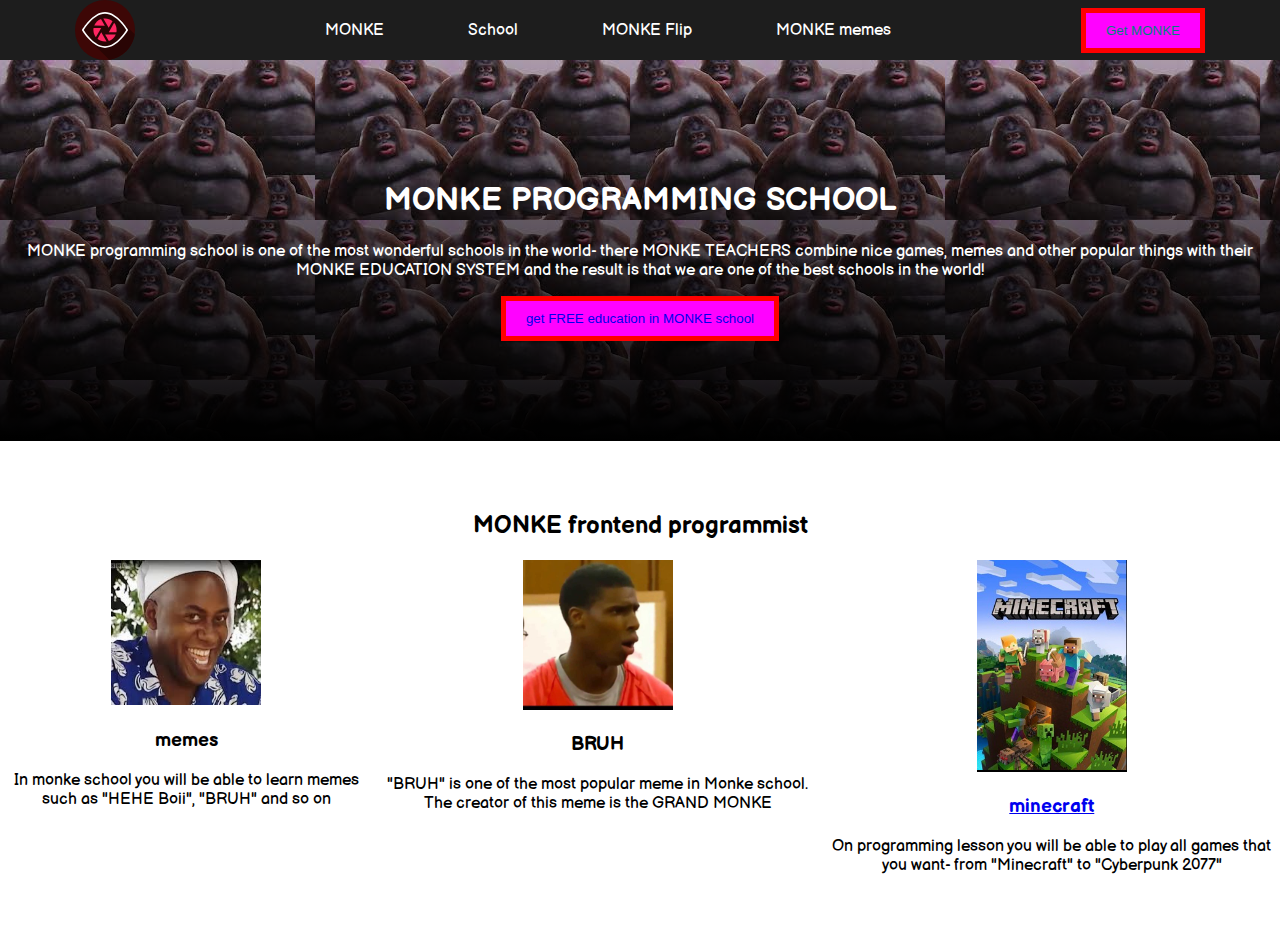
<file: index.html>
<!DOCTYPE html>
<html lang="en">
<head>
    <meta charset="UTF-8">
    <meta http-equiv="X-UA-Compatible" content="IE=edge">
    <meta name="viewport" content="width=device-width, initial-scale=1.0">
    <title>monke</title>
    <link rel="stylesheet" href="style.css">
    <link rel="preconnect" href="https://fonts.gstatic.com">
<link href="https://fonts.googleapis.com/css2?family=Balsamiq+Sans:ital,wght@0,700;1,400&display=swap" rel="stylesheet">
</head>
<body>
    <header>
        <img src="free-icon-capture-552251.svg" alt="" width="60">
        <nav>
            <a href="https://www.youtube.com/results?search_query=monke" target="_blank">MONKE</a>
            <a href="https://www.youtube.com/results?search_query=school" target="_blank">School</a>
            <a href="https://www.youtube.com/watch?v=cTiC_ZFVxGU" target="_blank">MONKE Flip</a>
            <a href="https://www.youtube.com/results?search_query=monke+memes" target="_blank">MONKE memes</a>
        </nav>
        <button>Get MONKE</button>
    </header>
    <main>
        <div class="first">
            <h1>MONKE PROGRAMMING SCHOOL</h1>
            <p>MONKE programming school is one of the most wonderful schools in the world- there MONKE TEACHERS combine nice games, memes and other popular things with their MONKE EDUCATION SYSTEM and the result is that we are one of the best schools in the world!</p>
            <button><a href="animation.html">get FREE education in MONKE school</a> </button>
        </div>
        <div class="second">
            <h2>MONKE frontend programmist</h2>
            <div class="skills">
                <div>
                    <img src="HEHE.jpg" alt="" width="150">
                    <h3>memes</h3>
                    In monke school you will be able to learn memes such as "HEHE Boii", "BRUH" and so on
                </div>
                <div>
                    <img src="BRUH2.jpg" alt="" width="150">
                    <h3>BRUH</h3>
                    "BRUH" is one of the most popular meme in Monke school. The creator of this meme is the GRAND MONKE
                </div>
                <div>
                    <img src="OBEME.jpg" alt="" width="150">
                    <h3>
                        <a href="css.html.html">minecraft</a>
                    </h3>
                    On programming lesson you will be able to play all games that you want- from "Minecraft" to "Cyberpunk 2077"
                </div>
            </div>
        </div>
    </main>
    <footer>

    </footer>
</body>
</html>
</file>
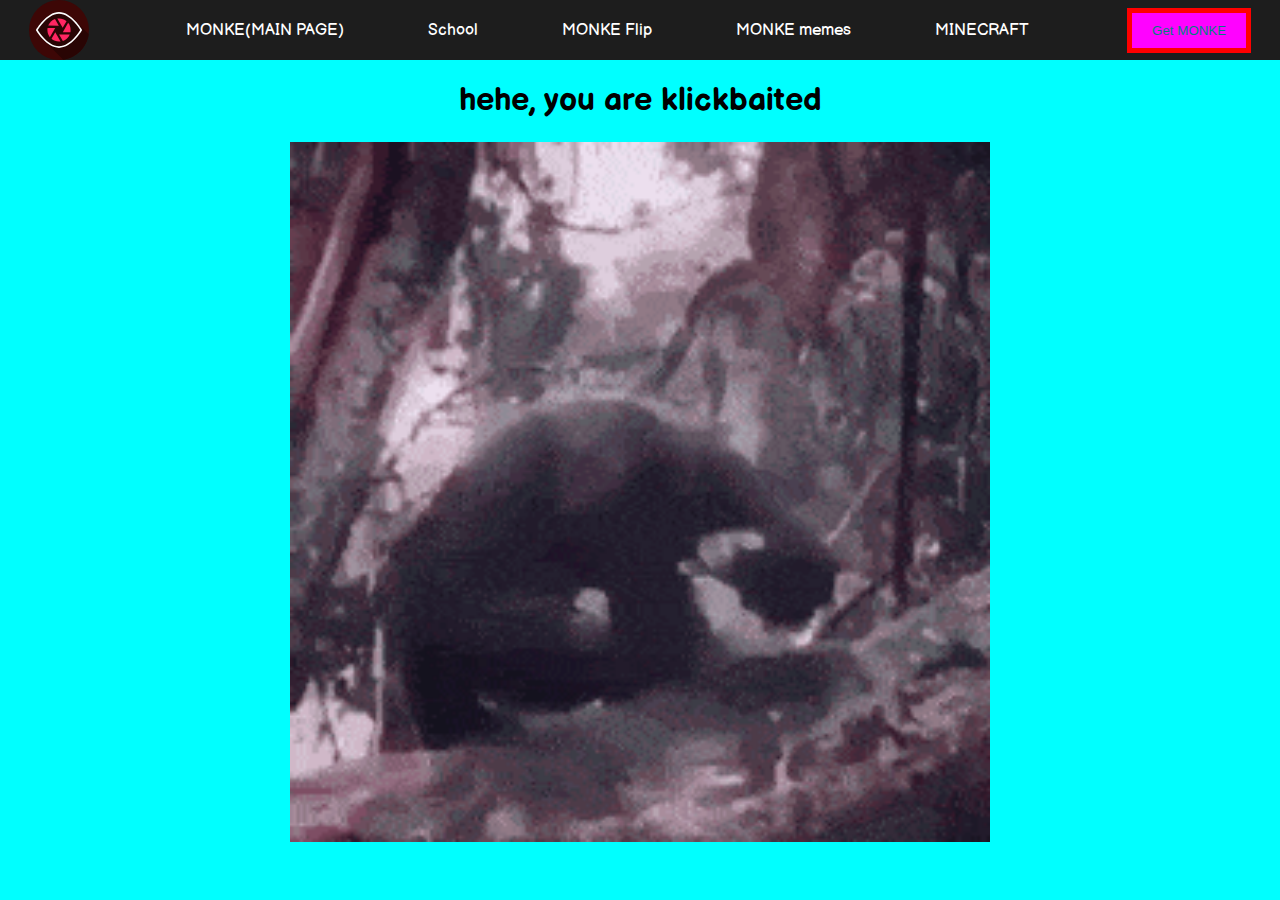
<file: animation.html>
<!DOCTYPE html>
<html lang="en">
<head>
    <meta charset="UTF-8">
    <meta http-equiv="X-UA-Compatible" content="IE=edge">
    <meta name="viewport" content="width=device-width, initial-scale=1.0">
    <title>monke</title>
    <link rel="stylesheet" href="style.css">
    <link rel="preconnect" href="https://fonts.gstatic.com">
<link href="https://fonts.googleapis.com/css2?family=Balsamiq+Sans:ital,wght@0,700;1,400&display=swap" rel="stylesheet">
</head>
<body>
    <header>
        <img src="free-icon-capture-552251.svg" alt="" width="60">
        <nav>
            <a href="http://127.0.0.1:5500/index.html" target="_blank">MONKE(MAIN PAGE)</a>
            <a href="https://www.youtube.com/results?search_query=school" target="_blank">School</a>
            <a href="https://www.youtube.com/watch?v=cTiC_ZFVxGU" target="_blank">MONKE Flip</a>
            <a href="https://www.youtube.com/results?search_query=monke+memes" target="_blank">MONKE memes</a>
            <a href="https://www.minecraft.net/ru-ru/get-minecraft">MINECRAFT</a>
        </nav>
        <button>Get MONKE</button>
    </header>
    <main>
       <h1>hehe, you are klickbaited</h1>
       <img class="poor" src="BRUH3.gif" alt="" width="700">
    </main>
    <footer>

    </footer>
</body>
</html>
</file>
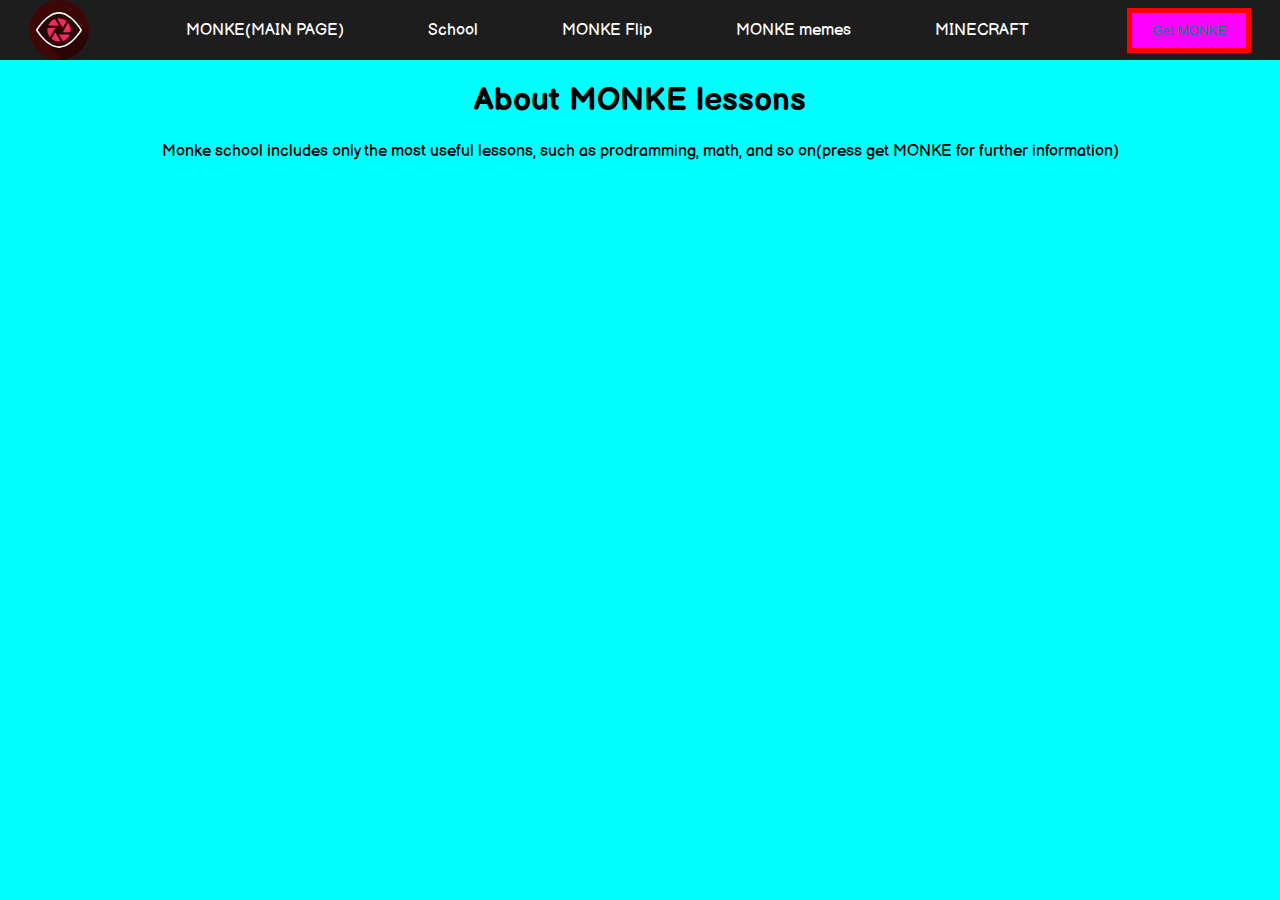
<file: css.html.html>
<!DOCTYPE html>
<html lang="en">
<head>
    <meta charset="UTF-8">
    <meta http-equiv="X-UA-Compatible" content="IE=edge">
    <meta name="viewport" content="width=device-width, initial-scale=1.0">
    <title>monke</title>
    <link rel="stylesheet" href="style.css">
    <link rel="preconnect" href="https://fonts.gstatic.com">
<link href="https://fonts.googleapis.com/css2?family=Balsamiq+Sans:ital,wght@0,700;1,400&display=swap" rel="stylesheet">
</head>
<body>
    <header>
        <img src="free-icon-capture-552251.svg" alt="" width="60">
        <nav>
            <a href="http://127.0.0.1:5500/index.html" target="_blank">MONKE(MAIN PAGE)</a>
            <a href="https://www.youtube.com/results?search_query=school" target="_blank">School</a>
            <a href="https://www.youtube.com/watch?v=cTiC_ZFVxGU" target="_blank">MONKE Flip</a>
            <a href="https://www.youtube.com/results?search_query=monke+memes" target="_blank">MONKE memes</a>
            <a href="https://www.minecraft.net/ru-ru/get-minecraft">MINECRAFT</a>
        </nav>
        <button>Get MONKE</button>
    </header>
    <main>
       <h1>About MONKE lessons</h1>
       <p>Monke school includes only the most useful lessons, such as prodramming, math, and so on(press get MONKE for further information)</p>
    </main>
    <footer>

    </footer>
</body>
</html>
</file>
<file: style.css>
body{
    background-color: rgb(0, 255, 255);
    margin: 0;
    font-family: 'Balsamiq Sans', cursive;
}

header{
    background-color: rgb(29, 29, 29);
    display: flex;
    justify-content: space-around;
    align-items: center;
}

nav a{
    color: white;
    text-decoration: none;
    margin-left: 40px;
    margin-right: 40px;
}

header button{
    background-color: rgb(255, 2, 255);
    color: teal;
    padding: 10px 20px;
    border: red solid 5px;
}

header button:hover{
    background-color: violet;
}

main button{
    background-color: rgb(255, 2, 255);
    color: teal;
    padding: 10px 20px;
    border: red solid 5px;
}

main button:hover{
    background-color: violet;
}

.first{
    text-align: center;
    padding: 100px 0;
    background-image: linear-gradient(to top, black, rgba(0, 0, 0, 0.294)), url(BRUH.jpg);
    color: white;
}

.second{
    background-color: white;
    text-align: center;
    padding: 50px 0;
}

.skills{
    display: flex;
    justify-content: space-around;
}

main{
    text-align: center;
}

main button a{
    text-decoration: none;
}

@media (max-width: 500px){
    img{
        max-width: 100%;
    }
    .skills{
        flex-wrap: wrap;
    }
    .skills div{
        width: 100%;
    }
}
</file>
